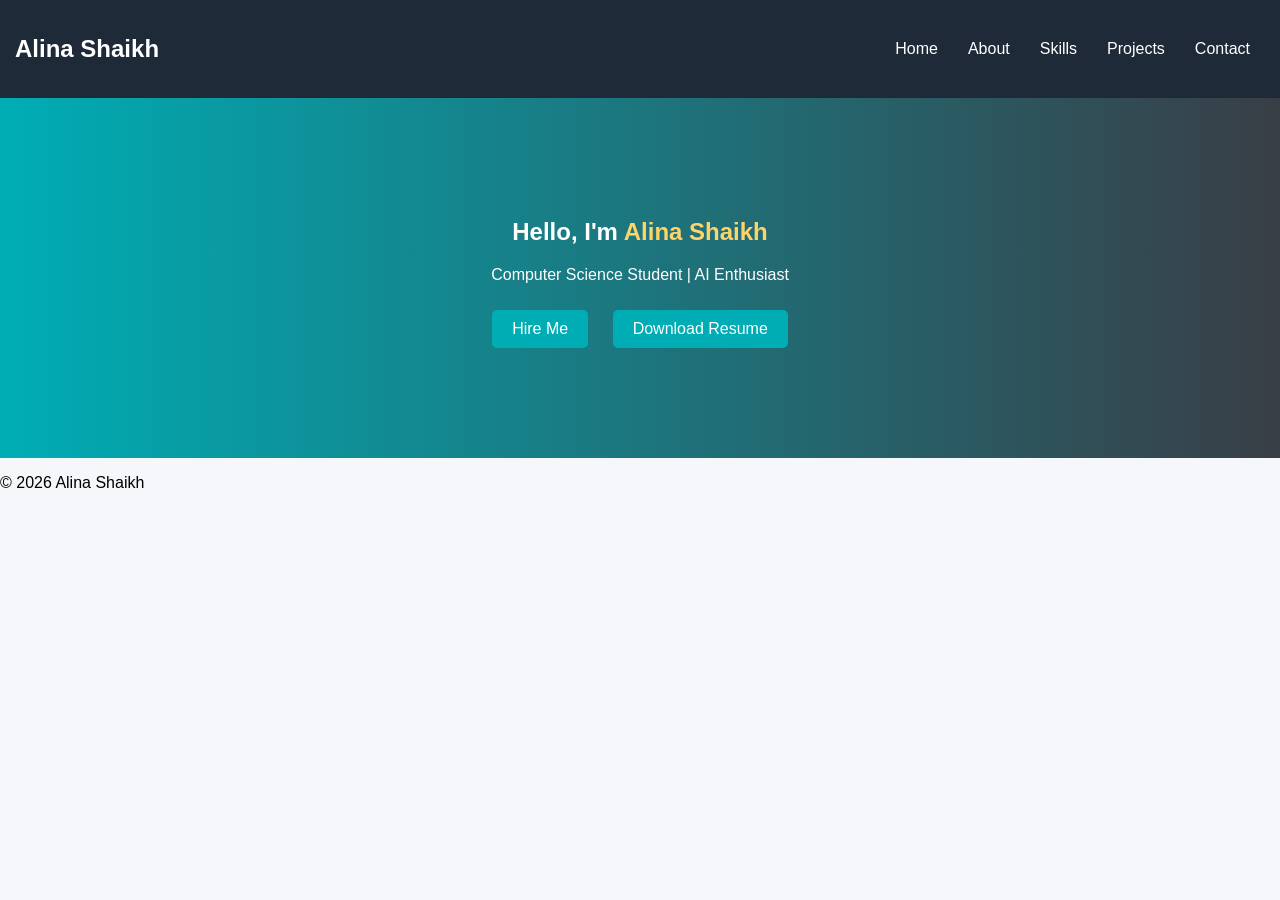
<file: index.html>
<!DOCTYPE html>
<html lang="en">
<head>
<meta charset="UTF-8">
<meta name="viewport" content="width=device-width, initial-scale=1.0">
<title>Alina Shaikh | Portfolio</title>
<link rel="stylesheet" href="style.css">
<link rel="stylesheet" href="https://cdnjs.cloudflare.com/ajax/libs/font-awesome/6.0.0/css/all.min.css">
</head>

<body>

<header>
<nav>
<h2 class="logo">Alina Shaikh</h2>
<ul>
<li><a href="index.html">Home</a></li>
<li><a href="about.html">About</a></li>
<li><a href="skills.html">Skills</a></li>
<li><a href="projects.html">Projects</a></li>
<li><a href="contact.html">Contact</a></li>
</ul>
</nav>
</header>

<section class="hero">
<h1>Hello, I'm <span>Alina Shaikh</span></h1>
<p>Computer Science Student | AI Enthusiast</p>

<a href="contact.html" class="btn">Hire Me</a>
<a href="resume.pdf" class="btn secondary" download>Download Resume</a>
</section>

<footer>
<p>© 2026 Alina Shaikh</p>
</footer>

<script src="script.js"></script>
</body>
</html>
</file>
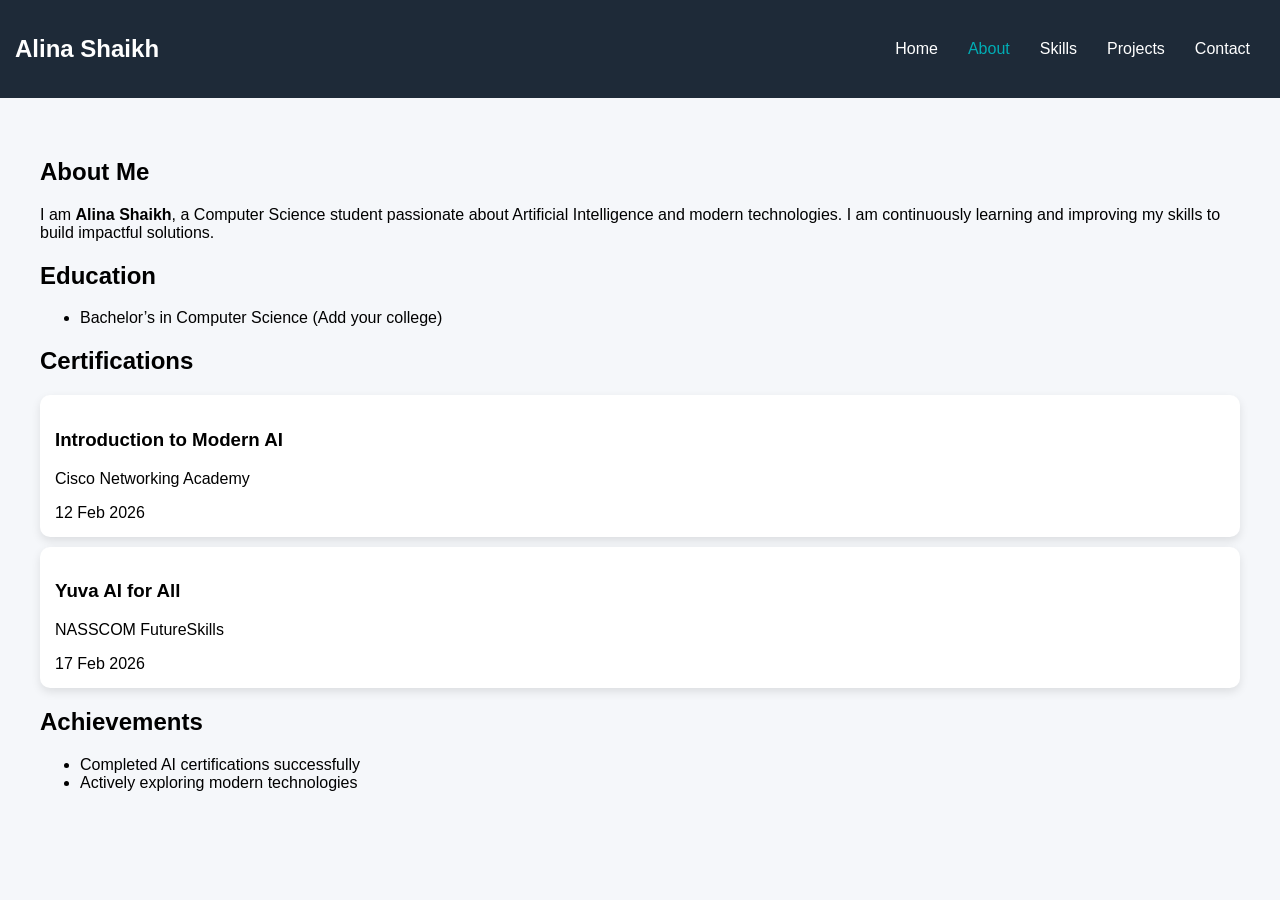
<file: about.html>
<!DOCTYPE html>
<html lang="en">
<head>
<meta charset="UTF-8">
<meta name="viewport" content="width=device-width, initial-scale=1.0">
<title>About</title>
<link rel="stylesheet" href="style.css">
</head>

<body>

<header>
<nav>
<h2 class="logo">Alina Shaikh</h2>
<ul>
<li><a href="index.html">Home</a></li>
<li><a href="about.html" class="active">About</a></li>
<li><a href="skills.html">Skills</a></li>
<li><a href="projects.html">Projects</a></li>
<li><a href="contact.html">Contact</a></li>
</ul>
</nav>
</header>

<section class="container">
<h1>About Me</h1>

<p>
I am <strong>Alina Shaikh</strong>, a Computer Science student passionate about 
Artificial Intelligence and modern technologies. I am continuously learning 
and improving my skills to build impactful solutions.
</p>

<h2>Education</h2>
<ul>
<li>Bachelor’s in Computer Science (Add your college)</li>
</ul>

<h2>Certifications</h2>

<div class="card">
<h3>Introduction to Modern AI</h3>
<p>Cisco Networking Academy</p>
<span>12 Feb 2026</span>
</div>

<div class="card">
<h3>Yuva AI for All</h3>
<p>NASSCOM FutureSkills</p>
<span>17 Feb 2026</span>
</div>

<h2>Achievements</h2>
<ul>
<li>Completed AI certifications successfully</li>
<li>Actively exploring modern technologies</li>
</ul>

</section>

</body>
</html>
</file>
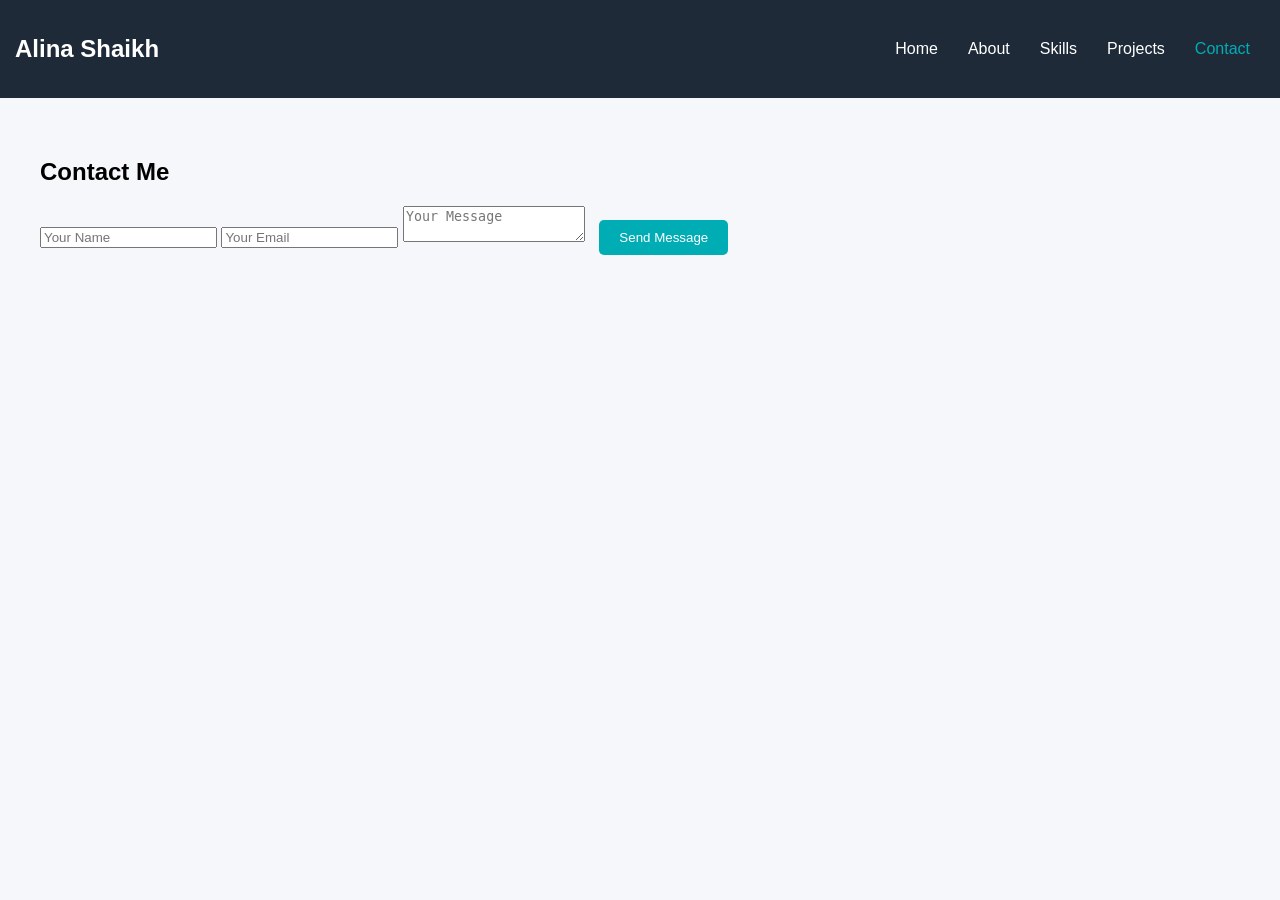
<file: contact.html>
<!DOCTYPE html>
<html lang="en">
<head>
<meta charset="UTF-8">
<meta name="viewport" content="width=device-width, initial-scale=1.0">
<title>Contact</title>
<link rel="stylesheet" href="style.css">
</head>

<body>

<header>
<nav>
<h2 class="logo">Alina Shaikh</h2>
<ul>
<li><a href="index.html">Home</a></li>
<li><a href="about.html">About</a></li>
<li><a href="skills.html">Skills</a></li>
<li><a href="projects.html">Projects</a></li>
<li><a href="contact.html" class="active">Contact</a></li>
</ul>
</nav>
</header>

<section class="container">
<h1>Contact Me</h1>

<form id="contactForm">
<input type="text" id="name" placeholder="Your Name">
<input type="email" id="email" placeholder="Your Email">
<textarea id="message" placeholder="Your Message"></textarea>
<button type="submit" class="btn">Send Message</button>
</form>

<p id="formMessage"></p>

</section>

<script src="script.js"></script>
</body>
</html>
</file>
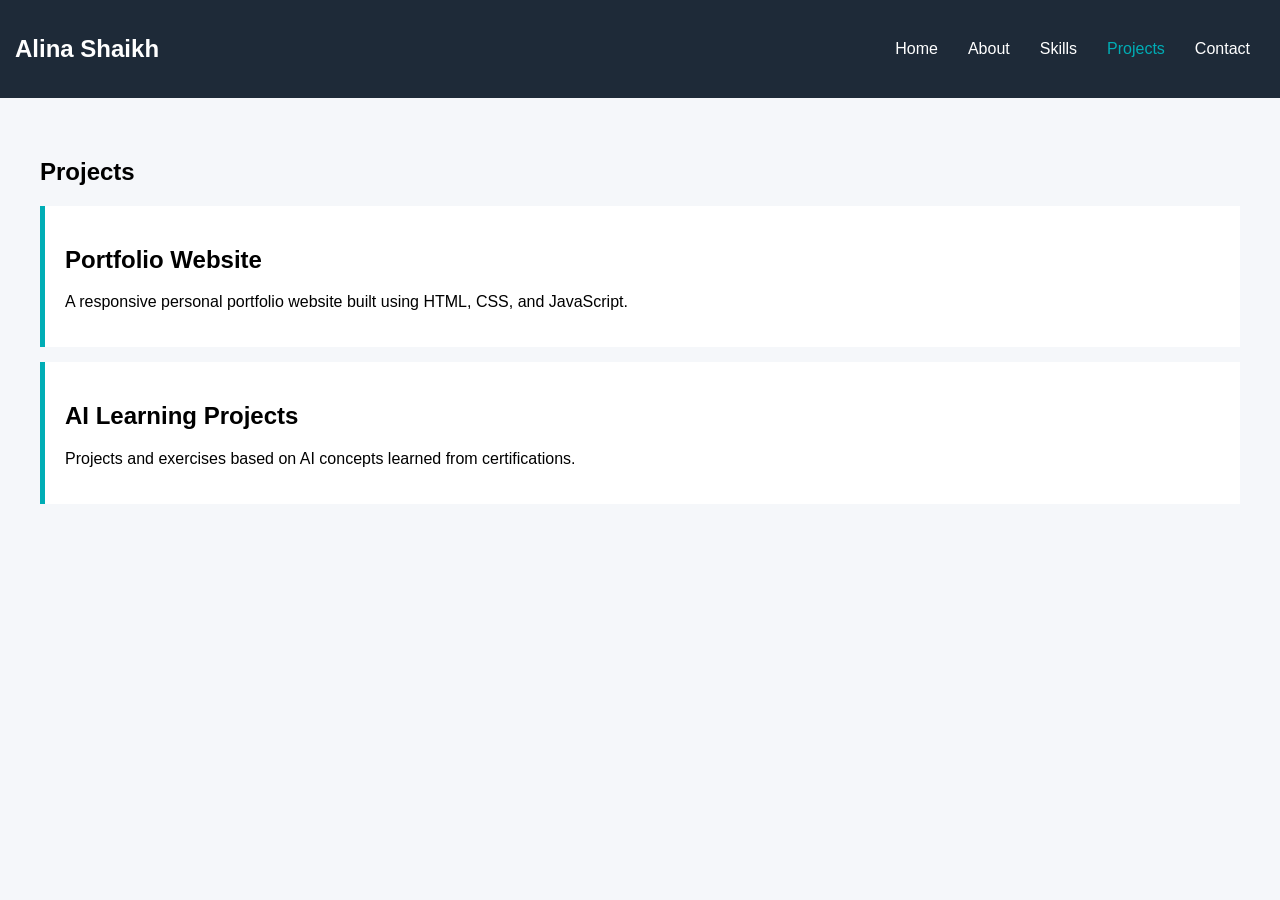
<file: projects.html>
<!DOCTYPE html>
<html lang="en">
<head>
<meta charset="UTF-8">
<meta name="viewport" content="width=device-width, initial-scale=1.0">
<title>Projects</title>
<link rel="stylesheet" href="style.css">
</head>

<body>

<header>
<nav>
<h2 class="logo">Alina Shaikh</h2>
<ul>
<li><a href="index.html">Home</a></li>
<li><a href="about.html">About</a></li>
<li><a href="skills.html">Skills</a></li>
<li><a href="projects.html" class="active">Projects</a></li>
<li><a href="contact.html">Contact</a></li>
</ul>
</nav>
</header>

<section class="container">
<h1>Projects</h1>

<div class="project">
<h2>Portfolio Website</h2>
<p>A responsive personal portfolio website built using HTML, CSS, and JavaScript.</p>
</div>

<div class="project">
<h2>AI Learning Projects</h2>
<p>Projects and exercises based on AI concepts learned from certifications.</p>
</div>

</section>

</body>
</html>
</file>
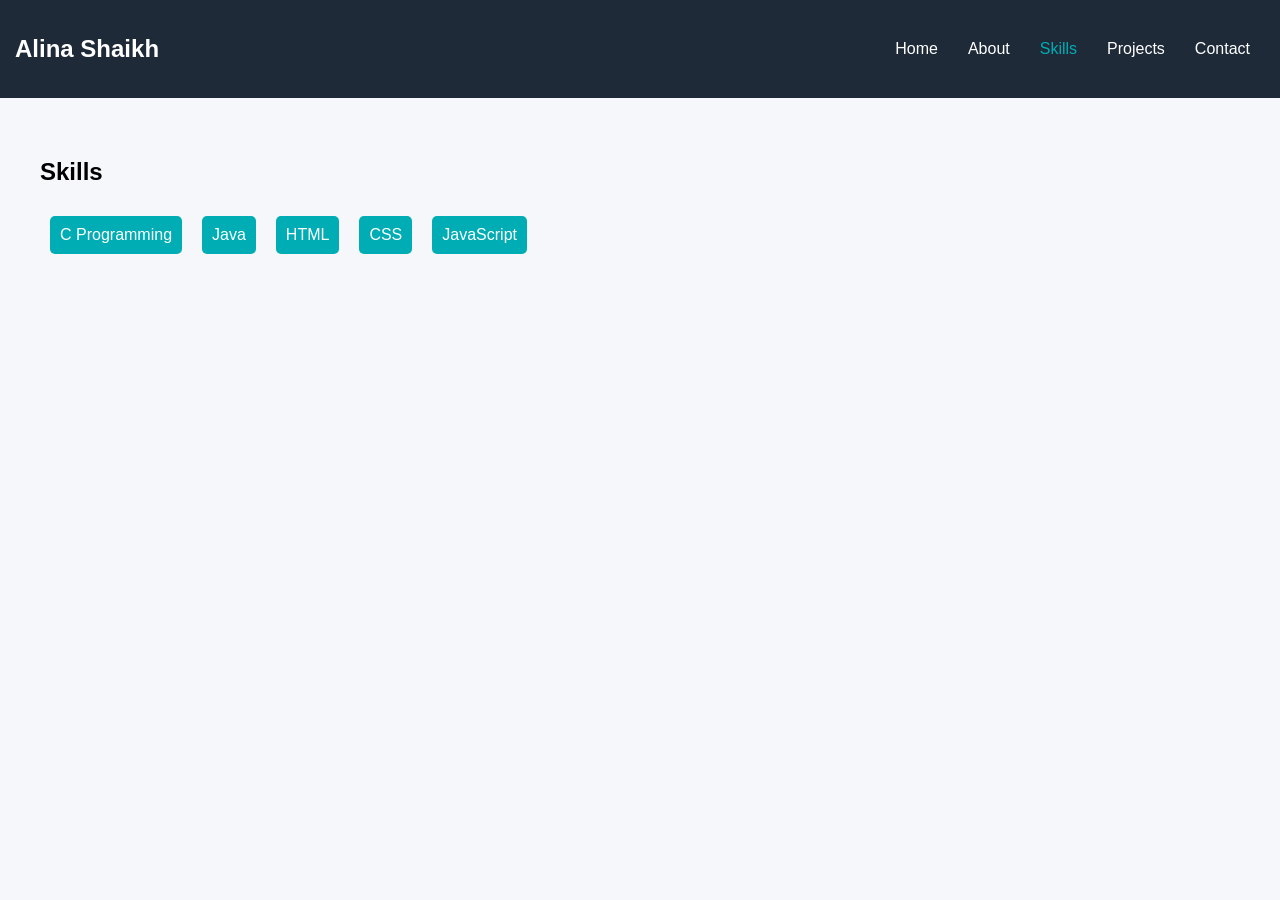
<file: skills.html>
<!DOCTYPE html>
<html lang="en">
<head>
<meta charset="UTF-8">
<meta name="viewport" content="width=device-width, initial-scale=1.0">
<title>Skills</title>
<link rel="stylesheet" href="style.css">
</head>

<body>

<header>
<nav>
<h2 class="logo">Alina Shaikh</h2>
<ul>
<li><a href="index.html">Home</a></li>
<li><a href="about.html">About</a></li>
<li><a href="skills.html" class="active">Skills</a></li>
<li><a href="projects.html">Projects</a></li>
<li><a href="contact.html">Contact</a></li>
</ul>
</nav>
</header>

<section class="container">
<h1>Skills</h1>

<div class="skills">
<div class="skill"><i class="fab fa-cuttlefish"></i> C Programming</div>
<div class="skill"><i class="fab fa-java"></i> Java</div>
<div class="skill"><i class="fab fa-html5"></i> HTML</div>
<div class="skill"><i class="fab fa-css3-alt"></i> CSS</div>
<div class="skill"><i class="fab fa-js"></i> JavaScript</div>
</div>

</section>

</body>
</html>
</file>
<file: style.css>
body {
margin: 0;
font-family: 'Segoe UI', sans-serif;
background: #f5f7fa;
}

/* NAVBAR */
header {
background: #1e2a38;
padding: 15px;
}

nav {
display: flex;
justify-content: space-between;
align-items: center;
color: white;
}

nav ul {
display: flex;
list-style: none;
}

nav ul li {
margin: 0 15px;
}

nav ul li a {
color: white;
text-decoration: none;
transition: 0.3s;
}

nav ul li a:hover,
.active {
color: #00adb5;
}

/* HERO */
.hero {
text-align: center;
padding: 100px;
background: linear-gradient(to right, #00adb5, #393e46);
color: white;
}

.hero span {
color: #ffd369;
}

/* BUTTON */
.btn {
padding: 10px 20px;
background: #00adb5;
color: white;
border: none;
text-decoration: none;
margin: 10px;
display: inline-block;
border-radius: 5px;
}

.btn:hover {
background: #007b83;
}

/* CONTAINER */
.container {
padding: 40px;
}

/* SKILLS */
.skills {
display: flex;
flex-wrap: wrap;
}

.skill {
background: #00adb5;
color: white;
padding: 10px;
margin: 10px;
border-radius: 5px;
}

/* PROJECT */
.project {
background: white;
padding: 20px;
margin: 15px 0;
border-left: 5px solid #00adb5;
}

/* CARD */
.card {
background: white;
padding: 15px;
margin: 10px 0;
border-radius: 10px;
box-shadow: 0 4px 10px rgba(0,0,0,0.1);
}

/* RESPONSIVE */
@media(max-width: 768px) {
nav ul {
flex-direction: column;
}
.hero {
padding: 50px;
}
}
</file>
